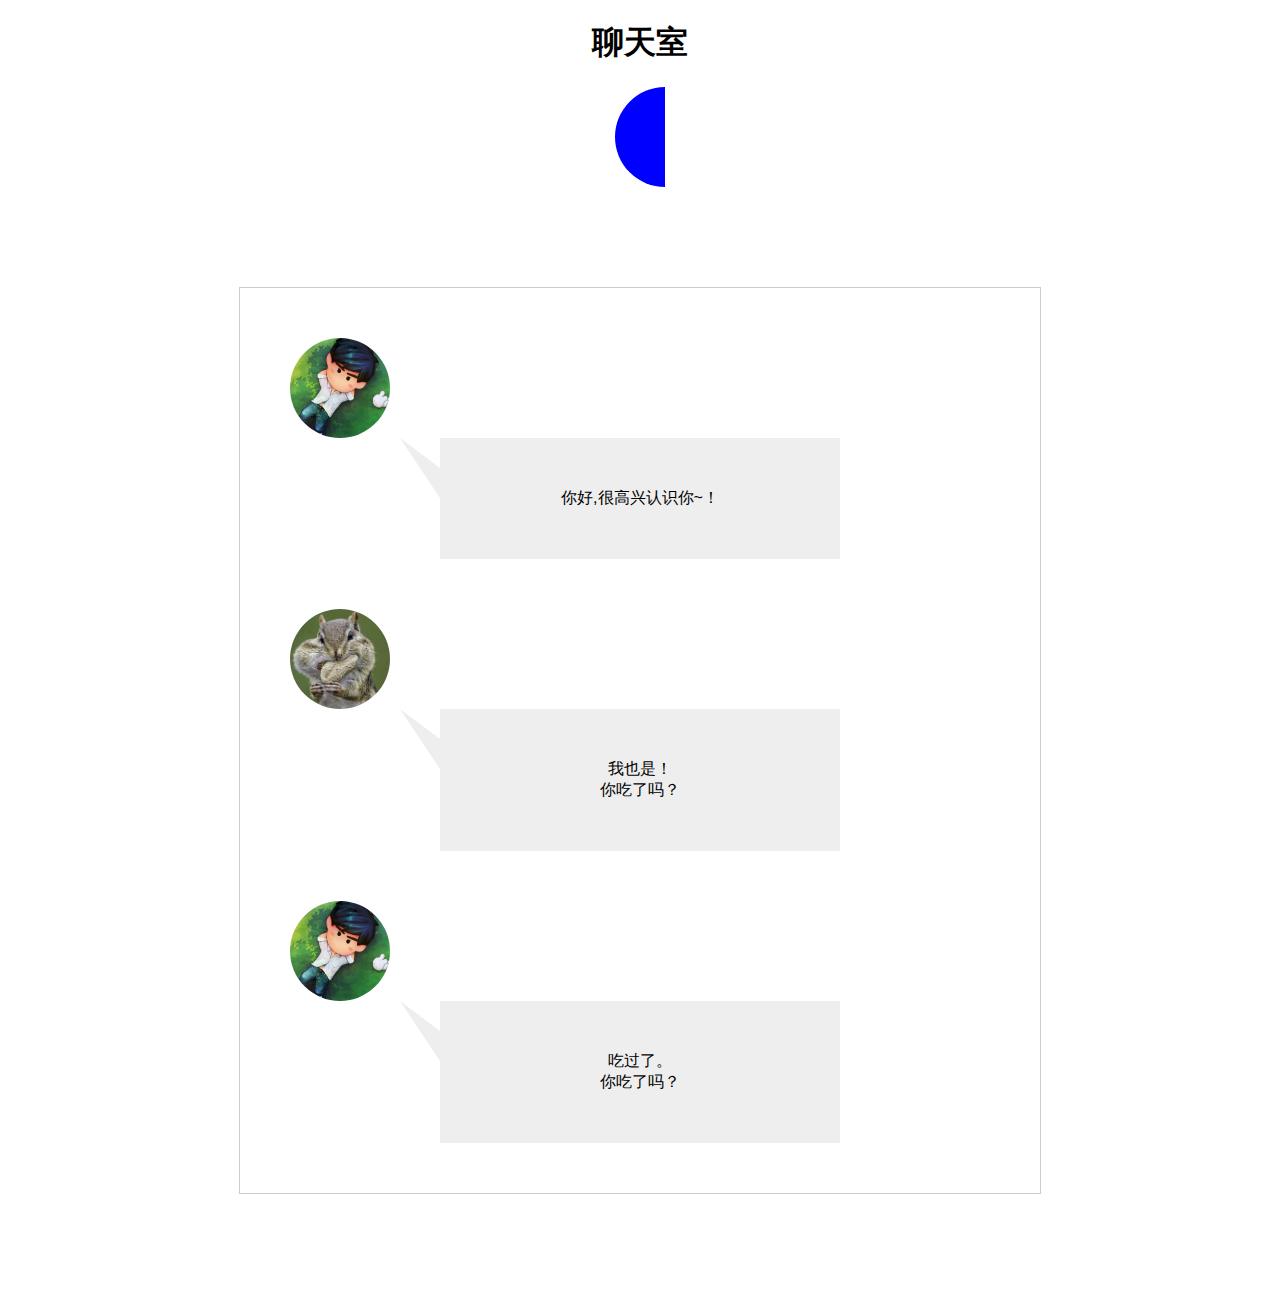
<file: dialogbox/index.html>
<!DOCTYPE html>
<html lang="en">
<head>
	<meta charset="UTF-8">
	<title>Dialog Box</title>
	<link rel="stylesheet" type="text/css" href="css.css">
</head>
<body>
	<h1>聊天室</h1>
	<div class="demo">
		<div class="circle"></div>	
	</div>

	<div class="chatroom">
		<div class="chat" id="chat1">
			<img src="pic.png" alt="" class="pic">
			<div class="dialog">
				你好,很高兴认识你~！
			</div>
		</div>
		<div class="chat" id="chat2">
			<img src="pic2.png" alt="" class="pic">
			<div class="dialog">
				我也是！<br>
				你吃了吗？
			</div>
		</div>		
		<div class="chat" id="chat1">
			<img src="pic.png" alt="" class="pic">
			<div class="dialog">
				吃过了。<br>
				你吃了吗？
			</div>
		</div>		
	</div>
</body>
</html>
</file>
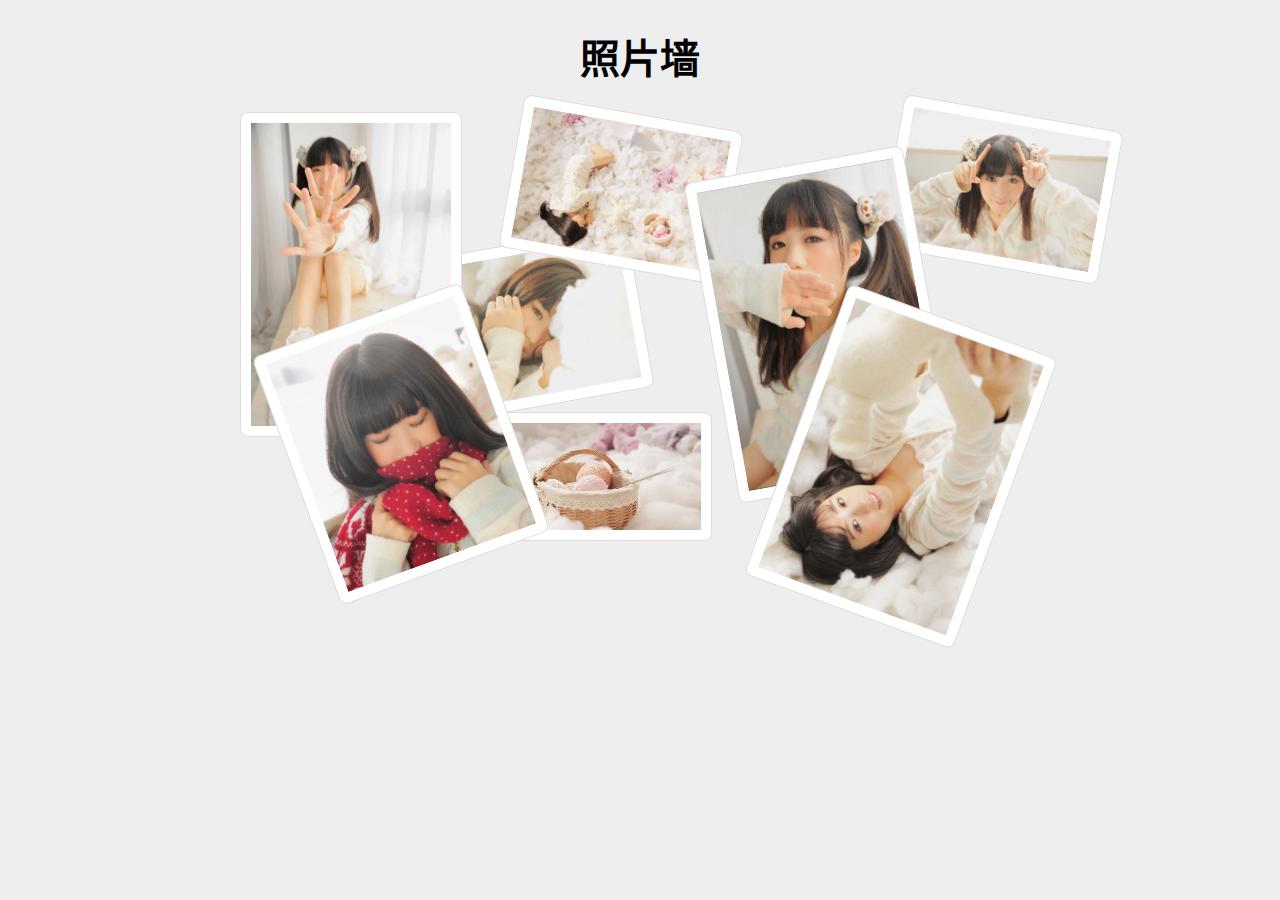
<file: photowall/index.html>
<!DOCTYPE html>
<html lang="zh-CN">
<head>
	<meta charset="UTF-8" />
	<title>照片墙</title>
	<link rel="stylesheet" href="css.css" type="text/css" />
</head>
<body>
	<h1>照片墙</h1>
	<div class="container">
		<img src="img/beauty1.png" class="beauty beauty1" id="" alt="" />
		<img src="img/beauty2.png" class="beauty beauty2" id="" alt="" />
		<img src="img/beauty3.png" class="beauty beauty3"  alt="" />
		<img src="img/beauty4.png" class="beauty beauty4"  alt="" />
		<img src="img/beauty5.png" class="beauty beauty5"  alt="" />
	<!-- 	<img src="img/beauty6.png" class="beauty beauty6"  alt="" /> -->
		<img src="img/beauty7.png" class="beauty beauty7"  alt="" />
		<img src="img/beauty8.png" class="beauty beauty8"  alt="" />
		<img src="img/beauty9.png" class="beauty beauty9"  alt="" />
	</div>	
</body>
</html>
</file>
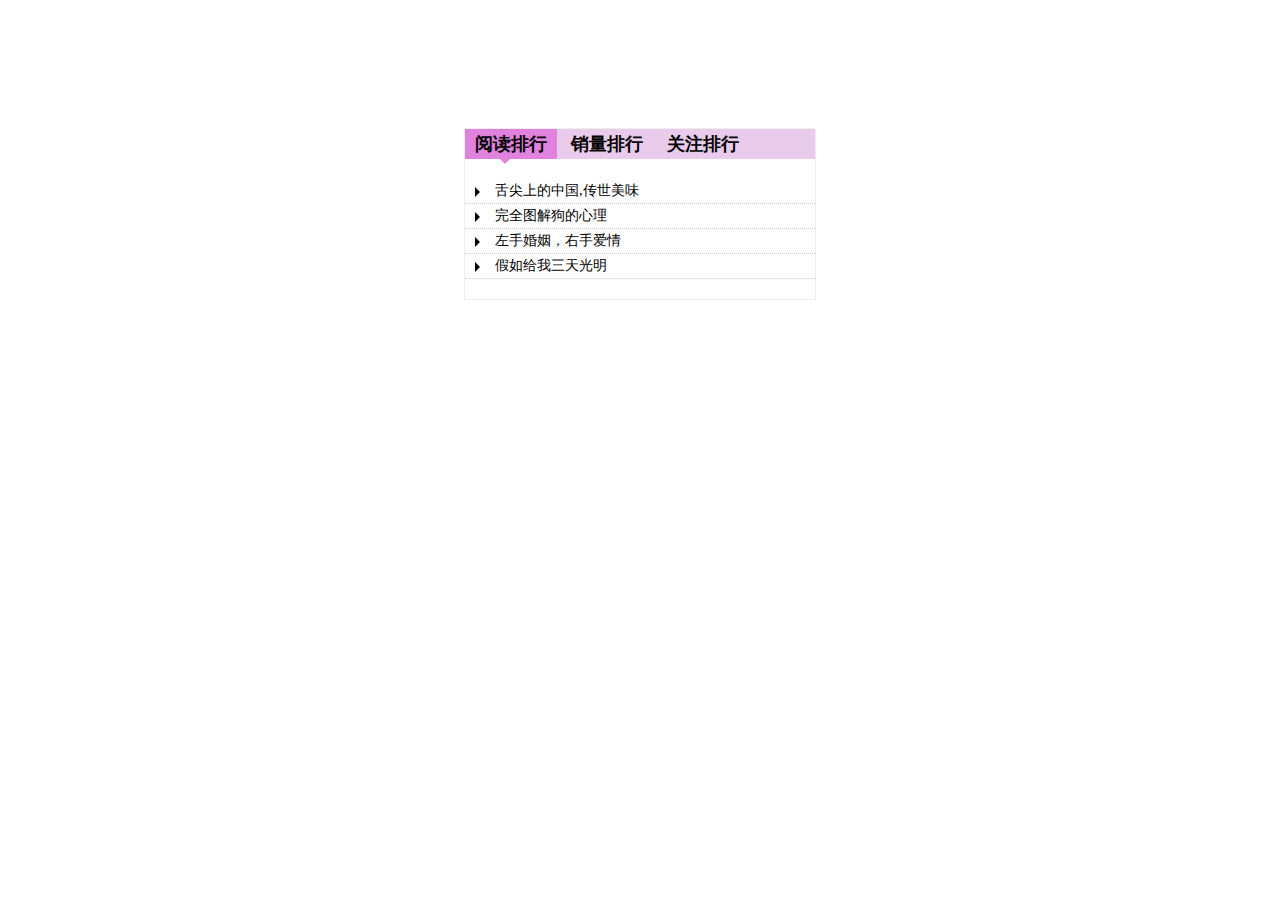
<file: tabcontrol/index.html>
<!DOCTYPE html>
<html lang="en">
<head>
	<meta charset="UTF-8">
	<title>Document</title>
	<link rel="stylesheet" href="css.css">
	<script src="http://apps.bdimg.com/libs/jquery/1.11.3/jquery.min.js" type="text/javascript"></script>
	<script src="main.js" type="text/javascript"></script>
</head>
<body>
	<div class="list">
		<div class="tabs">
			<h3 class="active" id="tab0"><span class="arrow"></span>阅读排行
			</h3>
			<h3 id="tab1"><span></span>销量排行</h3>
			<h3 id="tab2"><span></span>关注排行</h3>
		</div>
		<div class="ranks">
			<ul class="rank readingRank" id="rank0">
				<li>
					<a href="#">舌尖上的中国,传世美味</a>
					<dl>
						<dt>标题：舌尖上的中国</dt>
						<dd>价格：$ 10.0</dd>
					</dl>
					
				</li>
				<li><a href="#">完全图解狗的心理</a>
					<dl>
						<dt>标题：完全图解狗的心理</dt>
						<dd>价格：$ 11.0</dd>
					</dl>
				</li>
				<li><a href="#">左手婚姻，右手爱情</a>
					<dl>
						<dt>标题：左手婚姻，右手爱情</dt>
						<dd>价格：$ 30.0</dd>
					</dl>
				</li>
				<li><a href="#">假如给我三天光明</a>
					<dl>
						<dt>标题：假如给我三天光明</dt>
						<dd>价格：$ 20.0</dd>
					</dl>
				</li>
			</ul>

			<ul class="rank sellingRank" id="rank1">
				<li>盗墓笔记
					<a href="#"></a>
					<dl>
						<dt>标题：盗墓笔记</dt>
						<dd>价格：$ 10.0</dd>
					</dl>
					
				</li>
				<li><a href="#">两生花</a>
					<dl>
						<dt>标题：两生花</dt>
						<dd>价格：$ 11.0</dd>
					</dl>
				</li>
				<li><a href="#">何以笙箫默</a>
					<dl>
						<dt>标题：何以笙箫默</dt>
						<dd>价格：$ 30.0</dd>
					</dl>
				</li>
				<li><a href="#">微微一笑很倾城</a>
					<dl>
						<dt>标题：微微一笑很倾城</dt>
						<dd>价格：$ 20.0</dd>
					</dl>
				</li>
			</ul>		
			<ul class="rank concerningRank" id="rank2">
				<li>围城
					<a href="#"></a>
					<dl>
						<dt>标题：围城</dt>
						<dd>价格：$ 10.0</dd>
					</dl>
					
				</li>
				<li><a href="#">管锥编</a>
					<dl>
						<dt>标题：管锥编</dt>
						<dd>价格：$ 11.0</dd>
					</dl>
				</li>
				<li><a href="#">柳如是别传</a>
					<dl>
						<dt>标题：柳如是别传</dt>
						<dd>价格：$ 30.0</dd>
					</dl>
				</li>
				<li><a href="#">丰乳肥臀</a>
					<dl>
						<dt>标题：丰乳肥臀</dt>
						<dd>价格：$ 20.0</dd>
					</dl>
				</li>
			</ul>										
		</div>

	</div>
	
</body>
</html>
</file>
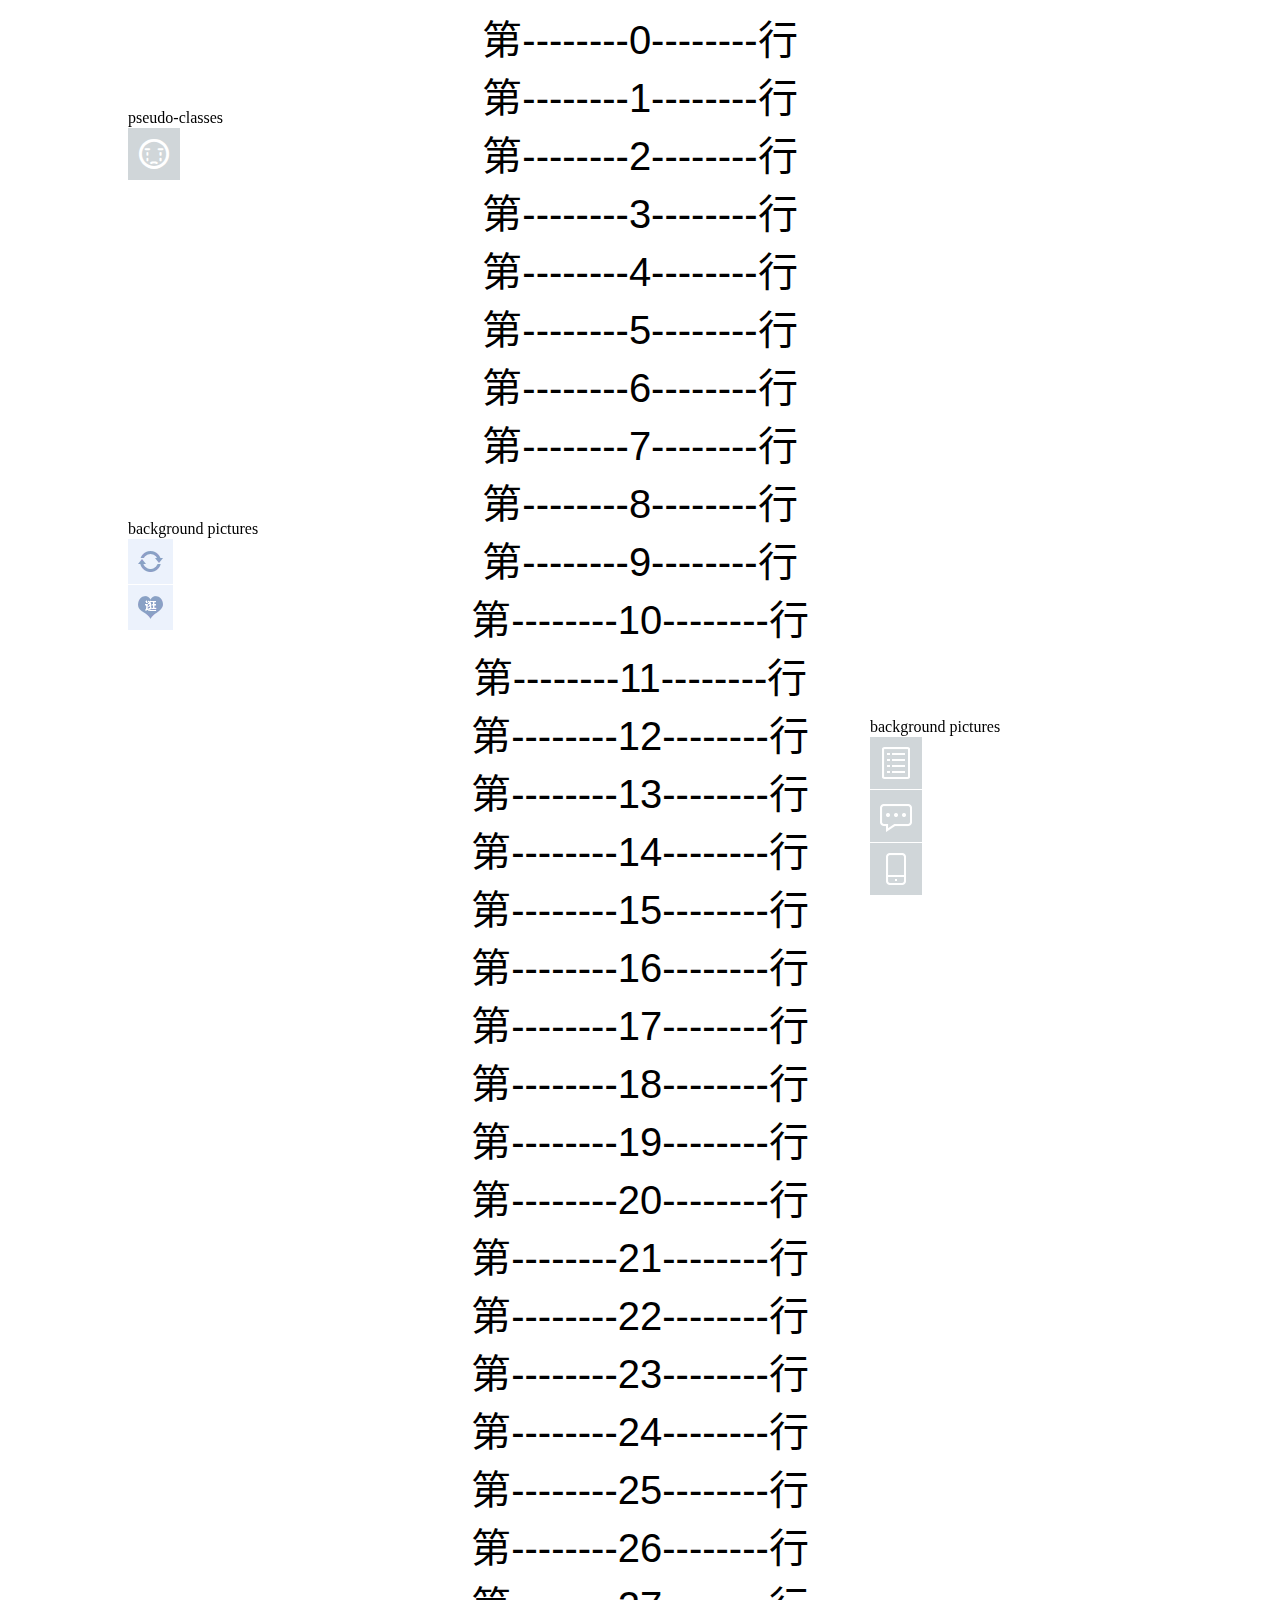
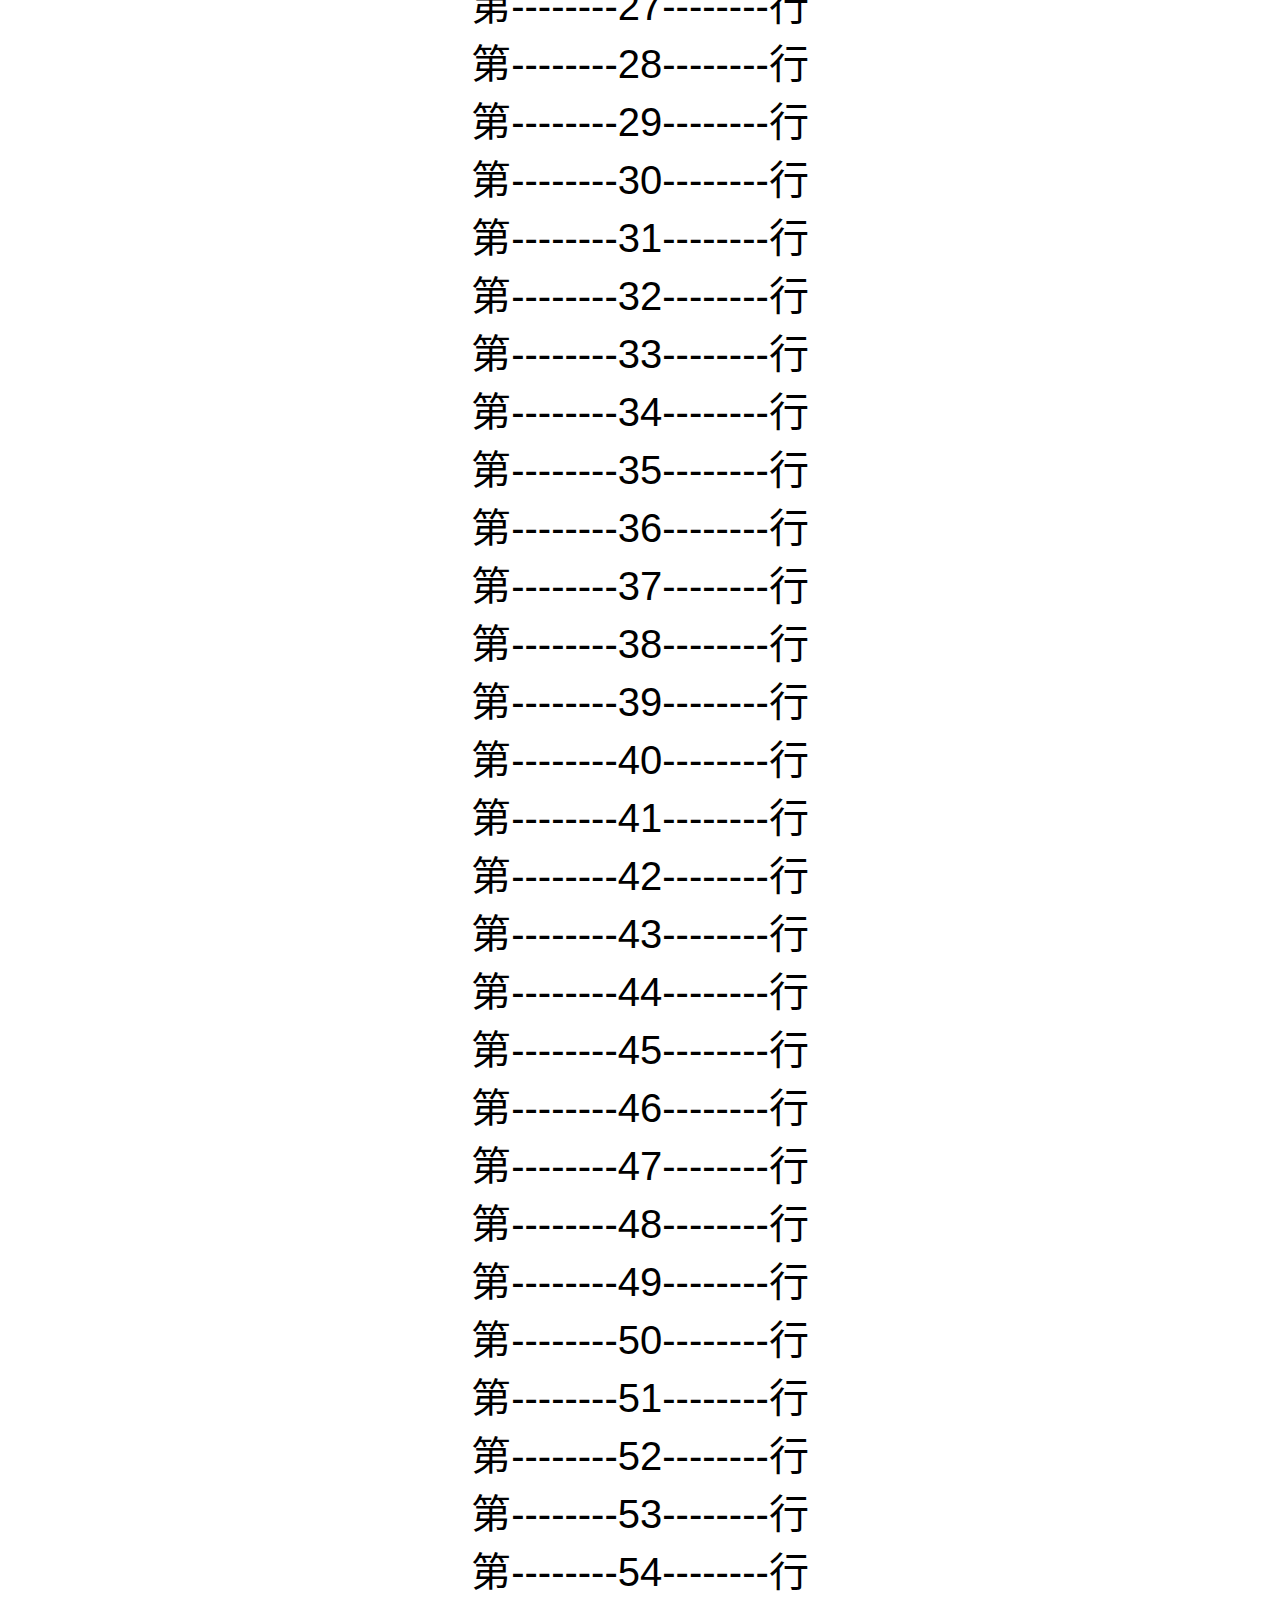
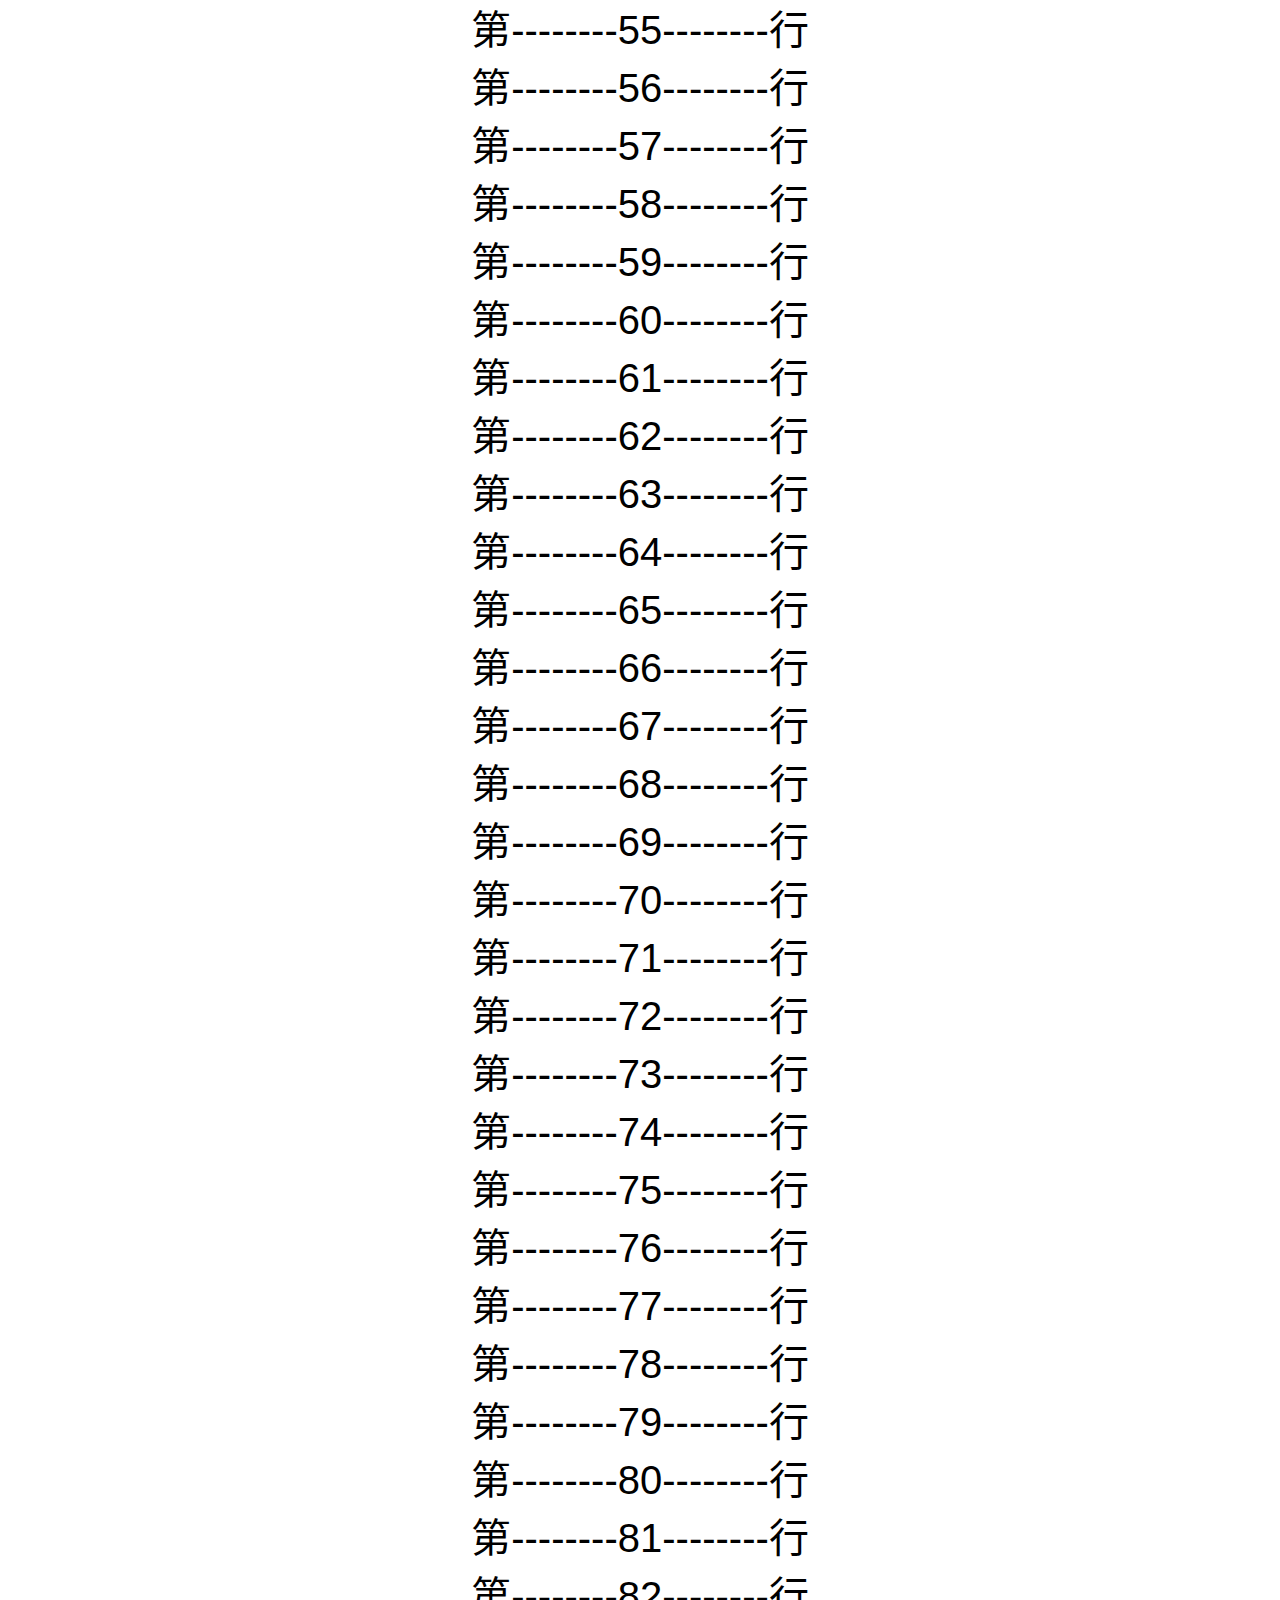
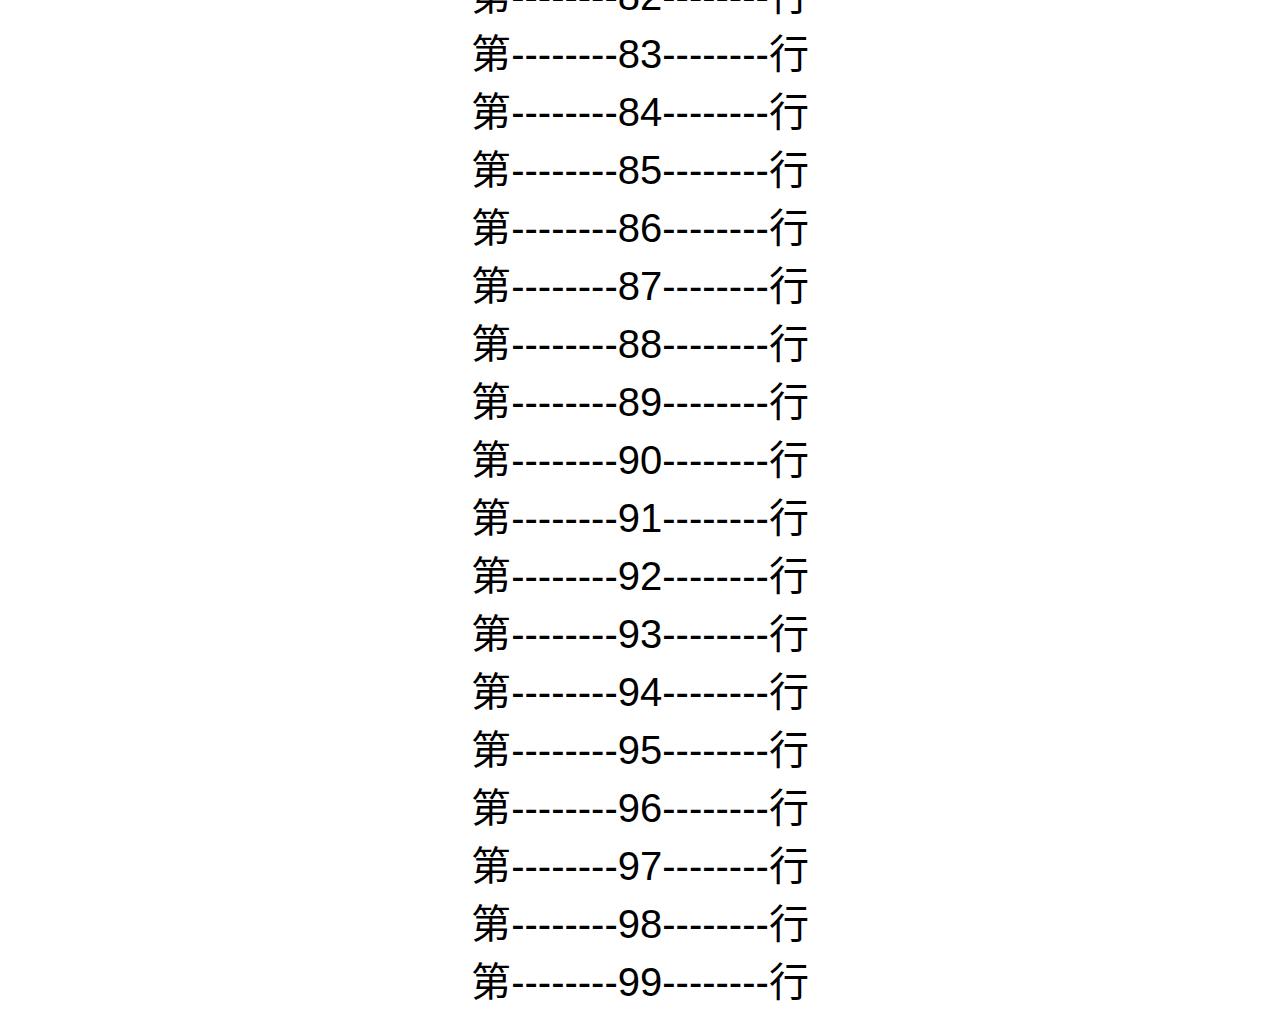
<file: toolbar/index.html>
<!DOCTYPE html>
<html lang="zh-CN">
<head>
	<meta charset="UTF-8" />
	<title>toolbar</title>
	<link rel="stylesheet" href="css/index.css">
	<script type="text/javascript" src="js/jquery-1.11.3.js"></script>	
	<script type="text/javascript" src="js/quicksort.js"></script>	
	<script src="js/require.js" data-main="js/main.js"></script>
</head>
<body>
	<div id="divContainer"></div>
	<script>
		var text ='';
		for(var i = 0; i < 100;i ++) {
			text += '<div>第--------'+i+'--------行</div>';
		}
		$('#divContainer').html(text);
	</script>
	<div class="toolbar"> background pictures
		<a href="javascript:;" class="toolbar-item toolbar-item-weixin">
			<span class="toolbar-layer"></span>
		</a>
		<a href="javascript:;" class="toolbar-item toolbar-item-feedback"></a>
		<a href="javascript:;" class="toolbar-item toolbar-item-app">
			<span class="toolbar-layer"></span>
		</a>
		<a href="javascript:;" id="backTop" class="toolbar-item toolbar-item-top"></a>
	</div>


	<div class="tiebar">background pictures
		<a href="javascript:;" class="toolbar-tieba toolbar-tieba-refresh">
			<span class="side-appear"></span>
		</a>
		<a href="javascript:;" class="toolbar-tieba toolbar-tieba-loveBar">
		</a>
	</div>

	<!-- <div class="humanbar">icon fonts
		<a href="javascript:;" class="human">
			<span class="human-btn">
				<i class="human-icon icon-man"></i>
				<span class="human-text">Choose<br />Who?</span>
			</span>
			<span class="human-select">
				<i class="icon-human icon-man"></i>
				<i class="icon-human icon-woman"></i>
			</span>
		</a>
		<a href="javascript:;" class="human">
			<span class="human-btn">
				<i class="human-icon icon-man"></i>
				<span class="human-text">单身<br />旺</span>
			</span>
			<span class="mood icon-sad">
			</span>
		</a>
		<a href="javascript:;" class="human">
			<span class="human-btn">
				<i class="human-icon icon-man-woman"></i>
				<span class="human-text">秀<br />恩爱</span>
			</span>
			<span class="mood icon-heart2">
			</span>
		</a>
		<a href="javascript:;" class="human">
			<span class="human-btn">
				<i class="human-icon icon-man"></i>
				<i class="human-icon icon-man"></i>
				<span class="human-text">We are<br />Rainbow!</span>
			</span>
			<span class="mood icon-cool">
			</span>
		</a>		
	</div> -->

	<div class="pseudobar">pseudo-classes
		<a href="javascript:;" class="pseudo-item pseudo-item-weixin">
			<span class="pseudo-btn"></span>
		</a>
<!-- 		<a href="javascript:;" class="pseudo-item pseudo-item-feedback"></a>
		<a href="javascript:;" class="pseudo-item pseudo-item-app"></a>
		<a href="javascript:;" class="pseudo-item pseudo-item-top"></a> -->
	</div>


</body>
</html>
</file>
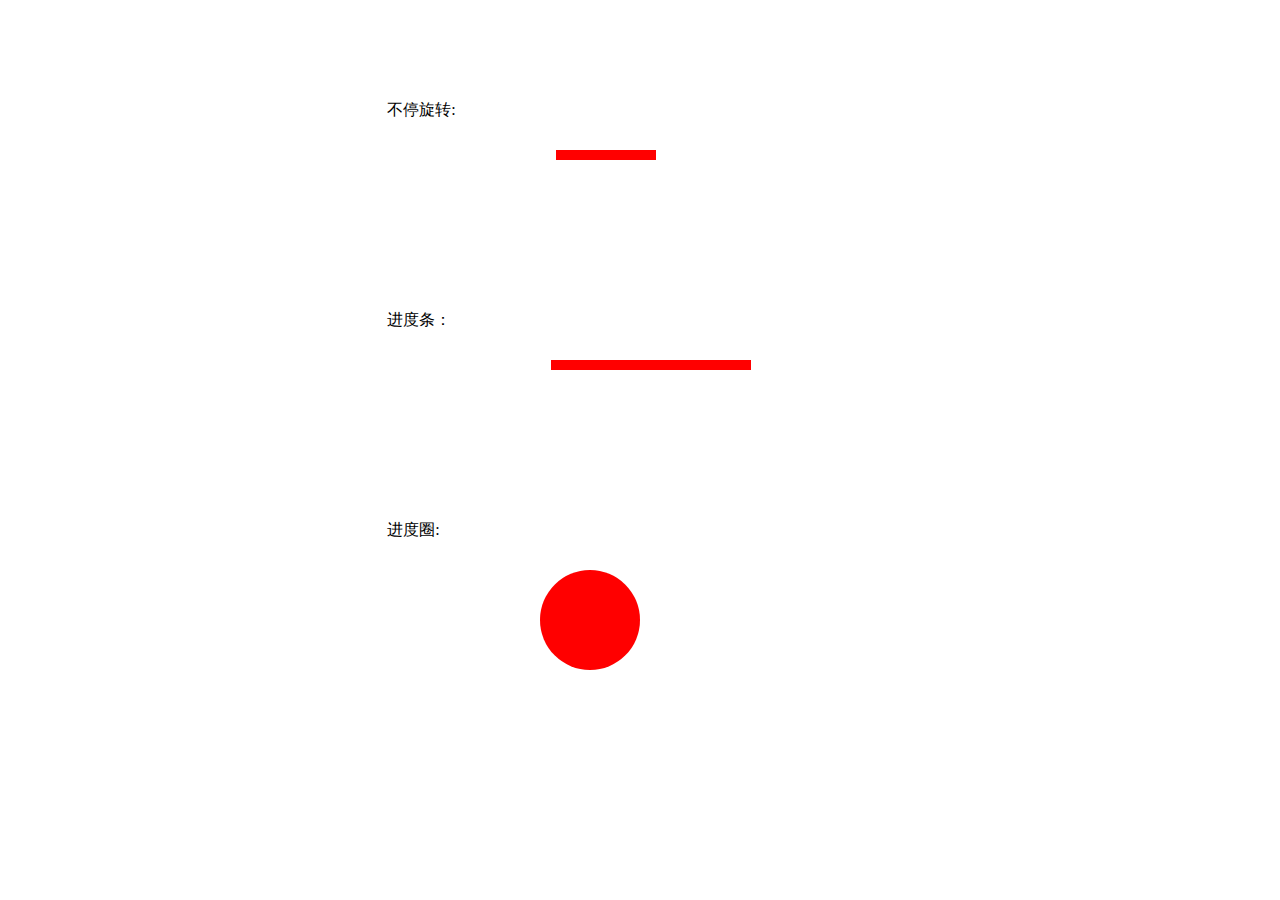
<file: progressbar/html.html>
<!DOCTYPE html>
<html lang="en">
<head>
	<meta charset="UTF-8">
	<title>Document</title>
	<link rel="stylesheet" href="css.css">
</head>
<body>
	<div class="main">
		<div class="content">
			<span>不停旋转:</span>
			<div class="foo" id="line"></div>
		</div>		
		<div class="content">
			<span>进度条：</span>
			<div class="foo" id="processbar"></div>
		</div>								
		<div class="content">
			<span>进度圈:</span>
			<div class="foo" id="progressbar">
				<div class="bottom"></div>
				<div class="rotate"></div>
				<div class="right"></div>
				<div class="left"></div>
			</div>
		</div>	

	</div>
</body>
</html>
</file>
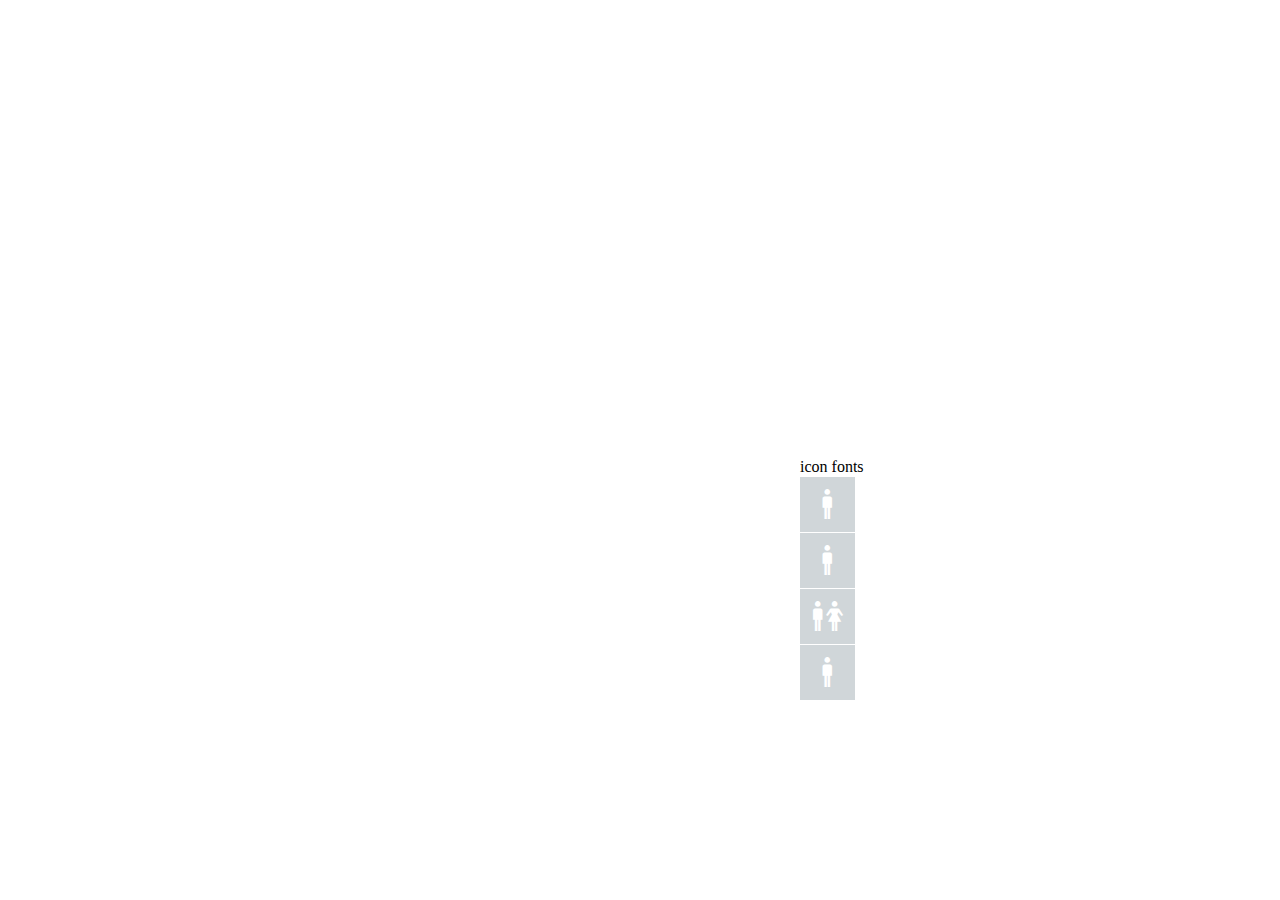
<file: toolbar/way2.html>
<!DOCTYPE html>
<html lang="zh-CN">
<head>
	<meta charset="UTF-8" />
	<title>toolbar</title>
	<link rel="stylesheet" href="css/way2.css">
	<script type="text/javascript" src="js/jquery-1.11.3.js"></script>	
	<script type="text/javascript" src="js/quicksort.js"></script>	
</head>
<body>
	<div class="humanbar">icon fonts
		<a href="javascript:;" class="human">
			<span class="human-btn">
				<i class="human-icon icon-man"></i>
				<span class="human-text">Choose<br />Who?</span>
			</span>
			<span class="human-select">
				<i class="icon-human icon-man"></i>
				<i class="icon-human icon-woman"></i>
			</span>
		</a>
		<a href="javascript:;" class="human">
			<span class="human-btn">
				<i class="human-icon icon-man"></i>
				<span class="human-text">单身<br />旺</span>
			</span>
			<span class="mood icon-sad">
			</span>
		</a>
		<a href="javascript:;" class="human">
			<span class="human-btn">
				<i class="human-icon icon-man-woman"></i>
				<span class="human-text">秀<br />恩爱</span>
			</span>
			<span class="mood icon-heart2">
			</span>
		</a>
		<a href="javascript:;" class="human">
			<span class="human-btn">
				<i class="human-icon icon-man"></i>
				<i class="human-icon icon-man"></i>
				<span class="human-text">We are<br />Rainbow!</span>
			</span>
			<span class="mood icon-cool">
			</span>
		</a>		
	</div>

</body>
</html>
</file>
<file: dialogbox/css.css>
h1 {
  text-align: center;
}

.chatroom {
  border: 1px solid #ccc;
  position: relative;
  width: 800px;
  height: auto;
  font-family: Arial;
  margin: 100px auto;
}
.chatroom .chat {
  margin: 50px;
}
.chatroom .chat img {
  left: 0px;
  top: 0px;
  height: 100px;
  width: 100px;
  border-radius: 50%;
  float: left;
}
.chatroom .chat .dialog {
  position: relative;
  clear: both;
  margin-top: 0;
  margin-left: 150px;
  background-color: #EEE;
  text-align: center;
  width: 300px;
  padding: 50px;
}
.chatroom .chat .dialog::before {
  content: "";
  position: absolute;
  top: 0px;
  width: 0;
  height: 0;
  left: -40px;
  border: solid;
  border-width: 30px 20px;
  border-color: #EEE #EEE transparent transparent;
}
.chatroom .chat .dialog::after {
  content: "";
  position: absolute;
  top: 0px;
  width: 0;
  height: 0;
  left: -40px;
  border: solid;
  border-width: 15px 20px;
  border-color: white white transparent transparent;
}

.demo {
  height: 100px;
  width: 50px;
  overflow: hidden;
  margin: 10px auto;
  transform: rotate(0deg);
  transition: all 1s ease-in-out 0s;
}
.demo:hover {
  transform: rotate(360deg);
}

.circle {
  position: relative;
  height: 100px;
  width: 100px;
  border-radius: 50px;
  background-color: blue;
}
</file>
<file: photowall/css.css>
body {
	background: #EEE;
}

h1 {
	text-align: center;
	font-family: Courier;
	font-size: 40px;
}

.container {
	width: 1100px;
	height: 450px;
	margin: 20px auto;
	position: relative;
}
.beauty {
	position: absolute;
	width: 200px;
	height: auto;
	border: 1px solid #ddd;
	padding: 10px 10px;
	background: white;
	transition: all 1s ease 0s;
	border-radius: 8px; 
}
	.beauty:hover {
		transform: rotate(0deg);
		transform: scale(1.2);
		box-shadow: 2px 2px 5px #ccc;
		z-index: 9;
	}
.beauty1 {
	top: 200px;
	left: 700px;
	transform: rotate(20deg);
	z-index:9;
}

.beauty2 {
	top: 0px;
	left: 150px;
	transform: rotate(0deg);
	z-index:6;
}
.beauty3 {
	top: 200px;
	left: 200px;
	transform: rotate(-20deg);
	z-index:7;
}
.beauty4 {
	top: 300px;
	left: 400px;
	transform: rotate(0deg);
	z-index:1;	
}
.beauty5 {
	top: 130px;
	left: 330px;
	transform: rotate(-10deg);
	z-index:3;
}
.beauty6 {
	top: 300px;
	left: 0px;
	transform: rotate(10deg);
	z-index:1;
}
.beauty7 {
	top: 0px;
	left: 420px;
	transform: rotate(10deg);
	z-index:4;	
}
.beauty8 {
	top: 0px;
	left: 800px;
	transform: rotate(10deg);
	z-index:1;	
}
.beauty9 {
	top: 50px;
	left: 620px;
	transform: rotate(-10deg);
	z-index:6;	
}
</file>
<file: tabcontrol/css.css>
* {
	margin: 0;
	padding: 0;
}

.list {
	width: 350px;
	/*height: 300px;*/
	border: 1px solid #EEE;
	margin: 10% auto;
}

.tabs {
	background-color: #E9CCEC;
}

h3 {
	display: inline-block;
	height: 30px;
	line-height: 30px;
	font-size: 18px;
	padding: 0 10px;
	position: relative;
}
.arrow {
	position: absolute;
	top: 30px;
	left: 35px;
	border: 5px solid;
	border-color: #E182DE transparent transparent transparent;
}


ul {
	margin: 20px 0;
}

.rank {
	display: none;
}
.readingRank {
	display: block;
}

li {
	list-style: none;
	border-bottom: 1px dotted #CCC;
	line-height: 24px;
	color: #333;
	font-size: 14px;
	padding-left: 30px;
	cursor: pointer;
	position: relative;
}
	li:hover {
		background-color: #F9A67A;
	}
	li:hover::before {
		content: "";
		position: absolute;
		border: 5px solid;
		top: 10px;
		left: 5px;
		border-color: black transparent transparent transparent;
	}
	li::before {
		content: "";
		position: absolute;
		border: 5px solid;
		top: 8px;
		left: 10px;
		border-color: transparent transparent transparent black;
	}

ul li span {
	width: 20px;
	height: 20px;
	display: inline-block;
	background-color: #F93;
	text-align: center;
	line-height: 20px;
}

ul li dl {
	display: none;
}
ul li:hover dl {
	display: block;
}

ul li a {
	text-decoration: none;
	color: #000;
}
	ul li a:hover {
		color: white;
		text-decoration: underline;
	}


.active {
	background-color: #E182DE;
}
</file>
<file: toolbar/css/index.css>
.toolbar-item, .toolbar-layer {
  background-image: url(../img/toolbar.png);
  background-repeat: no-repeat;
}

#divContainer {
  font-family: Arial;
  font-size: 40px;
  text-align: center;
}

.toolbar {
  position: fixed;
  left: 70%;
  bottom: 5px;
  margin-left: -26px;
}

.toolbar-item {
  position: relative;
  display: block;
  width: 52px;
  height: 52px;
  margin-top: 1px;
  transition: background-position 1s;
}
.toolbar-item:hover .toolbar-layer {
  opacity: 1;
  filter: alpha(opacity=100);
  transform: scale(1);
}

.toolbar-item-weixin {
  background-position: 0 -798px;
}
.toolbar-item-weixin:hover {
  background-position: 0 -860px;
}
.toolbar-item-weixin .toolbar-layer {
  height: 212px;
  background-position: 0 0;
}

.toolbar-item-feedback {
  background-position: 0 -426px;
}
.toolbar-item-feedback:hover {
  background-position: 0 -488px;
}

.toolbar-item-app {
  background-position: 0 -550px;
}
.toolbar-item-app:hover {
  background-position: 0 -612px;
}
.toolbar-item-app .toolbar-layer {
  height: 194px;
  background-position: 0 -222px;
}

.toolbar-item-top {
  background-position: 0 -674px;
}
.toolbar-item-top:hover {
  background-position: 0 -736px;
}

.toolbar-layer {
  position: absolute;
  right: 46px;
  bottom: -10px;
  width: 172px;
  opacity: 0;
  filter: alpha(opacity=0);
  transform-origin: 80% 80%;
  transform: scale(0);
  transition: all 1s;
}

.tiebar {
  position: fixed;
  bottom: 30%;
  left: 10%;
}

.toolbar-tieba {
  position: relative;
  display: block;
  width: 45px;
  height: 45px;
  background-image: url(../img/tieba.png);
  background-repeat: no-repeat;
  margin-top: 1px;
}
.toolbar-tieba:hover .side-appear {
  opacity: 1;
  transform: scale(2);
}

.toolbar-tieba-refresh {
  background-position: -220px 0;
}
.toolbar-tieba-refresh:hover {
  background-position: -220px -55px;
}
.toolbar-tieba-refresh .side-appear {
  height: 45px;
  width: 45px;
  background-position: -55px 0;
}

.toolbar-tieba-loveBar {
  background-position: 0 -165px;
}
.toolbar-tieba-loveBar:hover {
  background-position: -55px -165px;
}
.toolbar-tieba-loveBar:hover .collectBar {
  position: absolute;
  line-height: 45px;
  width: 200px;
  right: 50px;
  font-size: 16px;
  font-family: Arial;
  border: 1px solid #dddddd;
  text-decoration: none;
}
.toolbar-tieba-loveBar .collectBar {
  display: none;
}

.side-appear {
  position: absolute;
  right: 45px;
  background-image: url(../img/tieba.png);
  background-repeat: no-repeat;
  opacity: 0;
  transform: scale(0);
  transform-origin: right bottom;
  transition: all 1s;
}

@font-face {
  font-family: 'icomoon';
  src: url("fonts/icomoon.eot?xe5dcw");
  src: url("fonts/icomoon.eot?#iefixxe5dcw") format("embedded-opentype"), url("fonts/icomoon.ttf?xe5dcw") format("truetype"), url("fonts/icomoon.woff?xe5dcw") format("woff"), url("fonts/icomoon.svg?xe5dcw#icomoon") format("svg");
  font-weight: normal;
  font-style: normal;
}
[class^="icon-"], [class*=" icon-"] {
  font-family: 'icomoon';
  speak: none;
  font-style: normal;
  font-weight: normal;
  font-variant: normal;
  text-transform: none;
  line-height: 1;
  /* Better Font Rendering =========== */
  -webkit-font-smoothing: antialiased;
  -moz-osx-font-smoothing: grayscale;
}

.icon-heart:before {
  content: "\e9da";
}

.icon-man:before {
  content: "\e319";
}

.icon-woman:before {
  content: "\e9dd";
}

.icon-man-woman:before {
  content: "\e9de";
}

.icon-sad:before {
  content: "\e9e5";
}

.icon-cool:before {
  content: "\e9eb";
}

.icon-crying:before {
  content: "\ea01";
}

.icon-heart2:before {
  content: "\e600";
}

.humanbar {
  position: absolute;
  left: 800px;
  bottom: 200px;
}

.human {
  position: relative;
  display: block;
  width: 55px;
  height: 55px;
  margin-top: 1px;
}
.human:hover .human-icon {
  top: -55px;
}
.human:hover .human-text {
  top: 0;
}
.human:hover .mood {
  opacity: 1;
  transform: scale(2);
}
.human:hover .human-select .icon-human {
  opacity: 1;
}

.human-btn {
  position: absolute;
  left: 0;
  top: 0;
  width: 55px;
  height: 55px;
  overflow: hidden;
}

.human-icon {
  position: absolute;
  left: 0;
  top: 0;
  width: 55px;
  height: 55px;
  background-color: #d0d6d9;
  font-size: 30px;
  color: white;
  text-align: center;
  line-height: 55px;
  transition: top 1s;
}

.human-text {
  position: absolute;
  left: 0;
  top: 55px;
  width: 55px;
  height: 55px;
  background-color: #98a1a6;
  font-size: 12px;
  padding-top: 12px;
  color: #fff;
  text-align: center;
  line-height: 1.2;
  transition: top 1s;
}

.mood {
  position: absolute;
  right: 55px;
  bottom: 0px;
  width: 55px;
  font-size: 30px;
  color: black;
  text-align: center;
  line-height: 55px;
  opacity: 0;
  transform-origin: right bottom;
  transform: scale(0.01);
  transition: all 1s ease 0.1s;
}

.human-select {
  position: absolute;
  right: 55px;
  height: 55px;
  width: 115px;
}
.human-select .icon-human {
  height: 55px;
  width: 55px;
  color: black;
  padding-left: 15px;
  font-size: 30px;
  line-height: 55px;
  text-align: center;
  opacity: 0;
  transition: all 1s ease 0.1s;
}

.pseudobar {
  position: fixed;
  left: 10%;
  bottom: 80%;
}

.pseudo-item {
  position: relative;
  display: block;
  width: 52px;
  height: 52px;
  margin-top: 1px;
}
.pseudo-item:hover .pseudo-btn:before {
  top: -52px;
}
.pseudo-item:hover .pseudo-btn:after {
  top: 0px;
}
.pseudo-item:after {
  content: "";
  position: absolute;
  right: 52px;
  bottom: -10px;
  width: 172px;
  background-image: url(../img/toolbar.png);
  background-repeat: no-repeat;
  opacity: 0;
  transform-origin: bottom right;
  transform: scale(0);
  transition: all 1s ease 0.1s;
}

.pseudo-item-weixin:after {
  content: "";
  height: 212px;
  background-position: 0 0;
}
.pseudo-item-weixin .pseudo-btn:before {
  content: "\ea01";
}
.pseudo-item-weixin .pseudo-btn:after {
  content: "Crying";
}

.pseudo-btn {
  position: absolute;
  left: 0;
  top: 0;
  width: 52px;
  height: 52px;
  overflow: hidden;
  font-family: 'icomoon';
  speak: none;
  font-style: normal;
  font-weight: normal;
  font-variant: normal;
  text-transform: none;
  line-height: 1;
  /* Better Font Rendering =========== */
  -webkit-font-smoothing: antialiased;
  -moz-osx-font-smoothing: grayscale;
}
.pseudo-btn:before {
  content: "";
  position: absolute;
  left: 0;
  top: 0;
  height: 52px;
  width: 52px;
  background-color: #d0d6d9;
  font-size: 30px;
  color: #fff;
  text-align: center;
  line-height: 52px;
  transition: top 1s;
}
.pseudo-btn:after {
  content: "";
  position: absolute;
  left: 0;
  top: 52px;
  height: 52px;
  width: 52px;
  background-color: #98a1a6;
  font-size: 12px;
  color: #fff;
  text-align: center;
  line-height: 1.2;
  padding-top: 12px;
  transition: top 1s;
}
</file>
<file: progressbar/css.css>
.main {
	margin: 50px 30%;
}
.content {
	margin: 100px 0;
}
.content span {
	float: left;
}
.content  .foo{
	float: left;
	margin: 50px 100px;
}
.content #line {
	height: 10px;
	width: 100px;
	background-color: red;
	animation: spin 5s  infinite linear; 
}
@keyframes change-color {
	0%		{ background-color: red; }
	20%		{ background-color: yellow; }
	40%		{ background-color: pink; }
	60%		{ background-color: black; }
	80% 	{ background-color: green; }
}
.content #progressbar div{
	position: absolute;
	height: 100px;
	width: 100px;
	border-radius: 50%;
	background-color: #EEE;
}
.content #progressbar .rotate {
	clip: rect(0 50px 100px 0);
	background-color: red;
	animation: spin 4s linear;
	/*z-index: 5;*/
}
.content #progressbar .left {
	opacity: 0;
	clip: rect(0 50px 100px 0);
	animation: toggle 2s step-start;
	/*z-index: 7;*/
}
.content #progressbar .right {
	clip: rect(0 100px 100px 50px);
	background-color: red;
	animation: toggle 2s step-end;
}
.content #progressbar .bottom {
}

@keyframes toggle {
	0%			{ opacity: 0; }
	100%		{ opacity: 1; }	
}

.content::after {
	content: "";
	display: block;
	clear: both;
}

@keyframes spin {
	0%				{ transform: rotate(-360deg); }
}

.content #processbar {
	height: 10px;
	width: 200px;
	background-color: red;
	position: relative;
	overflow: hidden;
}
.content #processbar::after {
	content: "";
	display: block;
	position: absolute;
	height: 10px;
	width: 200px;
	margin-left: 100%;
	background-color: #CCC ;
	animation: progress 10s ;
}

@keyframes progress {
	0%			{ margin-left: 0%; }
	10%			{ margin-left: 10%; }
	30%			{ margin-left: 30%; }
	60%			{ margin-left: 60%; }
	100%		{ margin-left: 100%; }			
}
</file>
<file: toolbar/css/way2.css>
@font-face {
  font-family: 'icomoon';
  src: url("fonts/icomoon.eot?xe5dcw");
  src: url("fonts/icomoon.eot?#iefixxe5dcw") format("embedded-opentype"), url("fonts/icomoon.ttf?xe5dcw") format("truetype"), url("fonts/icomoon.woff?xe5dcw") format("woff"), url("fonts/icomoon.svg?xe5dcw#icomoon") format("svg");
  font-weight: normal;
  font-style: normal;
}
[class^="icon-"], [class*=" icon-"] {
  font-family: 'icomoon';
  speak: none;
  font-style: normal;
  font-weight: normal;
  font-variant: normal;
  text-transform: none;
  line-height: 1;
  /* Better Font Rendering =========== */
  -webkit-font-smoothing: antialiased;
  -moz-osx-font-smoothing: grayscale;
}

.icon-heart:before {
  content: "\e9da";
}

.icon-man:before {
  content: "\e319";
}

.icon-woman:before {
  content: "\e9dd";
}

.icon-man-woman:before {
  content: "\e9de";
}

.icon-sad:before {
  content: "\e9e5";
}

.icon-cool:before {
  content: "\e9eb";
}

.icon-crying:before {
  content: "\ea01";
}

.icon-heart2:before {
  content: "\e600";
}

.humanbar {
  position: absolute;
  left: 800px;
  bottom: 200px;
}

.human {
  position: relative;
  display: block;
  width: 55px;
  height: 55px;
  margin-top: 1px;
}
.human:hover .human-icon {
  top: -55px;
}
.human:hover .human-text {
  top: 0;
}
.human:hover .mood {
  opacity: 1;
  transform: scale(2);
}
.human:hover .human-select .icon-human {
  opacity: 1;
}

.human-btn {
  position: absolute;
  left: 0;
  top: 0;
  width: 55px;
  height: 55px;
  overflow: hidden;
}

.human-icon {
  position: absolute;
  left: 0;
  top: 0;
  width: 55px;
  height: 55px;
  background-color: #d0d6d9;
  font-size: 30px;
  color: white;
  text-align: center;
  line-height: 55px;
  transition: top 1s;
}

.human-text {
  position: absolute;
  left: 0;
  top: 55px;
  width: 55px;
  height: 55px;
  background-color: #98a1a6;
  font-size: 12px;
  padding-top: 12px;
  color: #fff;
  text-align: center;
  line-height: 1.2;
  transition: top 1s;
}

.mood {
  position: absolute;
  right: 55px;
  bottom: 0px;
  width: 55px;
  font-size: 30px;
  color: black;
  text-align: center;
  line-height: 55px;
  opacity: 0;
  transform-origin: right bottom;
  transform: scale(0.01);
  transition: all 1s ease 0.1s;
}

.human-select {
  position: absolute;
  right: 55px;
  height: 55px;
  width: 115px;
}
.human-select .icon-human {
  height: 55px;
  width: 55px;
  color: black;
  padding-left: 15px;
  font-size: 30px;
  line-height: 55px;
  text-align: center;
  opacity: 0;
  transition: all 1s ease 0.1s;
}
</file>
